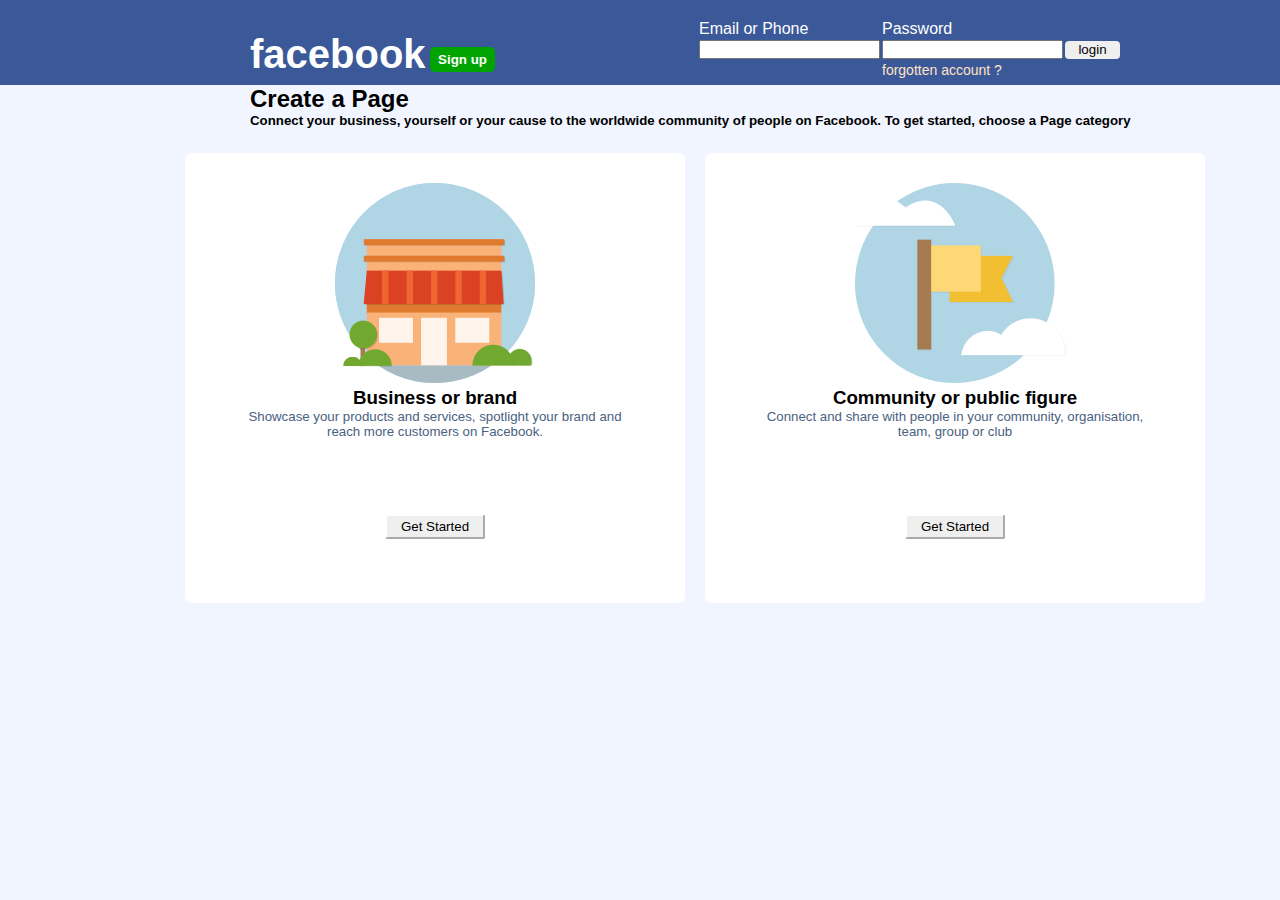
<file: index.html>
<!DOCTYPE html>
<html lang="en">
<head>
    <meta charset="UTF-8">
    <meta http-equiv="X-UA-Compatible" content="IE=edge">
    <meta name="viewport" content="width=device-width, initial-scale=1.0">
    <title>Facebook Home</title>
    <link rel="icon" type="img/icon" href="fblogo.png" >
    <link rel="stylesheet" href="style.css" type="text/css">
</head>
<body>
    <div class="main">
        <div class="header">
            <div class="logo"><a href="firstfb.html" class="logotext">facebook</a> 
              <div class="signdiv"><button type="button" class="signup" ><a href="newfb.html" class="link"> Sign up</a></button></div>
            </div>
            <div class="login">
                <form>
                    <table class="login-table" >
                        <tr>
                            <td><label class="logintext">Email or Phone</label></td>
                            <td><label class="logintext">Password</label></td>
                        </tr>
                        <tr>
                            <td><input type="text"></td>
                            <td><input type="text"></td>
                            <td><input type="submit" value="login" class="btlogin"></td>
                        </tr>
                        <tr>
                            <td></td>
                            <td><label class="forgtext">forgotten account ?</label></td>
                        </tr>
                    </table>
                </form>

            </div>
        

        </div>
        <div class="body">
            <div class="bodyhead"><h2>Create a Page</h2>
             <h5>Connect your business, yourself or your cause to the worldwide community of people on Facebook. To get started, choose a Page category</h5>
        
            <div class="bodyleft">
               <div class="img"><img src="fbimage1.png"></div>
               <div class="lefttext"><h3 >Business or brand</h3>
               <h5 class="lowertext"> Showcase your products and services, spotlight your brand and<br> reach more customers on Facebook.</h5></div>
               <div class="buttonget"><button class="clsbutton">Get Started</button></div>
            </div>
            <div class="bodyright">
              <div class="img"  ><img src="fbimage2.png"></div>
              <div class="lefttext"><h3 >Community or public figure</h3>
                <h5 class="lowertext">Connect and share with people in your community, organisation,<br> team, group or club </h5></div>
                <div class="buttonget"><button class="clsbutton">Get Started</button></div>
            </div>
  
        </div>

        

    </div>
</body>
</html>
</file>
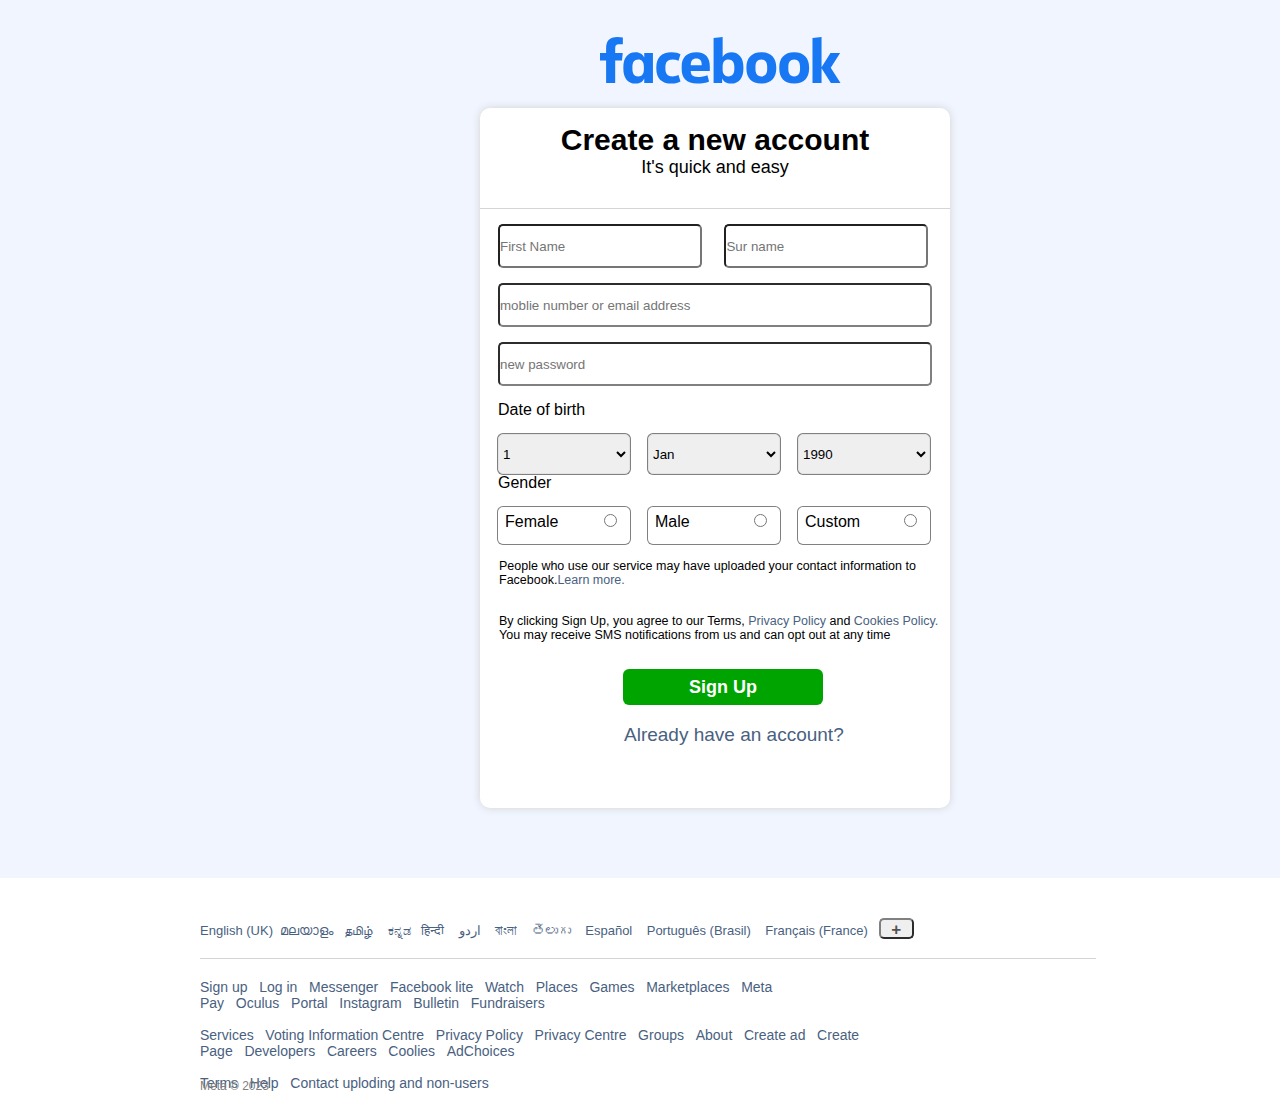
<file: newfb.html>
<!DOCTYPE html>
<html lang="en">
<head>
    <meta charset="UTF-8">
    <meta http-equiv="X-UA-Compatible" content="IE=edge">
    <meta name="viewport" content="width=device-width, initial-scale=1.0">
    <title>Sign up for facebook|facebook</title>
    <link rel="icon" type="img/icon" href="fblogo.png" >
    <link rel="stylesheet" href="fb.css" type="text/css" >
</head>
<body>
    <div class="mainblock">
        <div class="header"><a href="firstfb.html"><img src="dF5SId3UHWd.svg"  class="headerimg"></a>
        </div>
        <div class="formblock">
            <div class="formhead">
                <div class="head1"> Create a new account</div>
            <div class="head2"> It's quick and easy</div>
            </div>
            <div class="form">
                <form action="" >
                    <input type="text" class="name" placeholder="First Name">
                    <input type="text" class="name" placeholder="Sur name">
                    <input type="text" class="ltext" placeholder="moblie number or email address">
                    <input type="text" class="ltext" placeholder="new password">
                    <div class="textform">Date of birth </div> 
                    <div > <select class="op">
                            <option value="1">1</option>
                            <option value="2">2</option>
                            <option value="3">3</option>
                            <option value="4">4</option>
                            <option value="5">5</option>
                            <option value="6">6</option>
                            <option value="7">7</option>
                            <option value="8">8</option>
                            <option value="9">9</option>
                            <option value="10">10</option>
                            <option value="11">11</option>
                            <option value="12">12</option>
                            <option value="13">13</option>
                            <option value="14">14</option>
                            <option value="15">15</option>
                            <option value="16">16</option>
                            <option value="17">17</option>
                            <option value="18">18</option>
                            <option value="19">19</option>
                            <option value="20">20</option>
                            <option value="21">21</option>
                            <option value="22">22</option>
                            <option value="23">23</option>
                            <option value="24">24</option>
                            <option value="25">25</option>
                            <option value="26">26</option>
                            <option value="27">27</option>
                            <option value="28">28</option>
                            <option value="29">29</option>
                            <option value="30">30</option>
                            <option value="31">31</option>
                        </select>
                        <select class="op">
                            <option value="1">Jan</option>
                            <option value="2">Feb</option>
                            <option value="3">Mar</option>
                            <option value="4">Apr</option>
                            <option value="5">May</option>
                            <option value="6">Jun</option>
                            <option value="7">July</option>
                            <option value="8">Aug</option>
                            <option value="9">Sep</option>
                            <option value="10">Oct</option>
                            <option value="11">Nov</option>
                            <option value="12">Dec</option>
                        </select>
                        <select class="op">
                            <option value="1">1990</option>
                            <option value="2">1991</option>
                            <option value="3">1992</option>
                            <option value="4">1993</option>
                            <option value="5">1994</option>
                            <option value="6">1995</option>
                            <option value="7">1996</option>
                            <option value="8">1997</option>
                            <option value="9">1998</option>
                            <option value="10">1999</option>
                            <option value="11">2000</option>
                            <option value="12">2001</option>
                            <option value="13">2002</option>
                            <option value="14">2003</option>
                            <option value="15">2004</option>
                            <option value="16">2005</option>
                            <option value="17">2006</option>
                            <option value="18">2007</option>
                            <option value="19">2008</option>
                            <option value="20">2009</option>
                            <option value="21">2010</option>
                            <option value="22">2011</option>
                            <option value="23">2012</option>
                            <option value="24">2013</option>
                            <option value="25">2014</option>
                            <option value="26">2015</option>
                            <option value="27">2016</option>
                            <option value="28">2017</option>
                            <option value="29">2018</option>
                            <option value="30">2019</option>
                            <option value="32">2020</option>
                            <option value="33">2021</option>
                            <option value="34">2022</option>
                            <option value="35">2023</option>
                        </select> 
                    </div>   
                    <div class="textform">Gender</div>
                    <div class="radio"><div class="radiotext">Female</div>
                    <div class="genradio"><input type="radio" name="gender" value="female"></div></div>
                    <div class="radio"><div class="radiotext">Male</div>
                    <div class="genradio"><input type="radio" name="gender" value="Male"></div></div>
                    <div class="radio"><div class="radiotext">Custom</div>
                    <div class="genradio"><input type="radio" name="gender" value="Custom" ></div></div>
                    <div class="textbottomform">
                        People who use our service may have uploaded your contact information to Facebook.<a href="" class="link">Learn more.</a>
                    </div>
                    <div class="textbottomform">
                        By clicking Sign Up, you agree to our Terms,<a href="" class="link"> Privacy Policy</a> and <a href ="" class="link"> Cookies Policy.</a> You may receive SMS notifications from us and can opt out at any time
                    </div>
                    <div class="subbutton">
                        <button type="submit" class="button1" value="Sign Up">Sign Up</button>
                    </div>
                    <div class="alreadyacc">
                        <a href="index.html" class="link">Already have an account?</a>
                    </div>
                </form>

            </div>

        </div>
        <div class="footer">
            <div class="lang"><a href class="link">English (UK)</a>&nbsp&nbsp<a href class="link">മലയാളം  </a>&nbsp&nbsp<a href class="link">தமிழ்  </a>&nbsp&nbsp<a href class="link"> ಕನ್ನಡ</a>&nbsp&nbsp <a href class="link"> हिन्दी  </a>&nbsp&nbsp <a href class="link">اردو   </a>&nbsp&nbsp<a href class="link"> বাংলা  </a>&nbsp&nbsp<a href class="link"> తెలుగు </a>&nbsp&nbsp <a href class="link"> Español </a> &nbsp&nbsp<a href class="link"> Português (Brasil) </a>&nbsp&nbsp <a href class="link"> Français (France)   </a>
               &nbsp <button type="button" class="footerbutton">+</button>
            </div>
            <div class="moreop"><a href class="link"> Sign up</a>&nbsp&nbsp&nbsp<a href class="link">Log in</a>&nbsp&nbsp&nbsp<a href class="link">Messenger</a>&nbsp&nbsp&nbsp<a href class="link">Facebook  lite</a>&nbsp&nbsp&nbsp<a href class="link">Watch</a>&nbsp&nbsp&nbsp<a href class="link">Places</a>&nbsp&nbsp&nbsp<a href class="link">Games</a>&nbsp&nbsp&nbsp<a href class="link">Marketplaces</a>&nbsp&nbsp&nbsp<a href class="link">Meta Pay</a>&nbsp&nbsp&nbsp<a href class="link">Oculus</a>&nbsp&nbsp&nbsp<a href class="link">Portal</a>&nbsp&nbsp&nbsp<a href class="link">Instagram</a>&nbsp&nbsp&nbsp<a href class="link">Bulletin</a>&nbsp&nbsp&nbsp<a href class="link">Fundraisers<br><br></a><a href class="link">Services</a>&nbsp&nbsp&nbsp<a href class="link">Voting Information Centre</a>&nbsp&nbsp&nbsp<a href class="link">Privacy Policy</a>&nbsp&nbsp&nbsp<a href class="link">Privacy Centre</a>&nbsp&nbsp&nbsp<a href class="link">Groups</a>&nbsp&nbsp&nbsp<a href class="link">About</a>&nbsp&nbsp&nbsp<a href class="link">Create ad</a>&nbsp&nbsp&nbsp<a href class="link">Create Page</a>&nbsp&nbsp&nbsp<a href class="link">Developers</a>&nbsp&nbsp&nbsp<a href class="link">Careers</a>&nbsp&nbsp&nbsp<a href class="link">Coolies</a>&nbsp&nbsp&nbsp<a href class="link">AdChoices<br><br></a><a href class="link">Terms</a>&nbsp&nbsp&nbsp<a href class="link">Help</a>&nbsp&nbsp&nbsp<a href class="link">Contact uploding and non-users</a>
               </div>
            <div class="footerend">Meta © 2023</div>
        </div>
    </div>
</body>
</html>
</file>
<file: style.css>
*{
    padding: 0%;
    margin: 0%;
}
.main{
    font-family: SFProDisplay-Bold, Helvetica, Arial, sans-serif;
}
.header{
    width: 100%;
    height: 85px;
    background-color: #3b5998;
}
body{
    margin: 0;
    background-color: #f0f5ff;
}
.logo{
    width: 50%;
    padding-top: 32px;
    float: left;
}
.login{
    width: 50%;
    float: left;
    padding-top:18px;
}
.logotext{
    color: #fff;
    font-weight: bold;
    font-size: 40px;
    margin-left: 250px;
    text-decoration: none
}
.logintext{
    color: #fff;
;
}
.signup
{
    border: none;
    width :65px;
    height: 25px;
    color: rgb(250, 248, 248);
    background-color: #00a400;
    border-radius: 5px;
}
.signdiv
{
    float: left;
    padding-left: 430PX;
    margin-top: -30PX;
    color: #fff;
}
.link
{
    text-decoration: none;
    color: #fff;
    font-weight: bold;
}
.forgtext{
    color: bisque;
    font-size: 14px;
}
.btlogin
{
    cursor: pointer;
    border-radius: 4px;
    width: 55px;
    height: 18px;
    border: none;
}
.login-table{
    margin-left: 57px;
}
.bodyhead{
    width: 100%;
    font-weight: lighter;
    padding-left: 250px;
}
.bodyleft
{   
    margin-top: 25px;
    margin-left: -65px;
    background-color:#fff;
    width: 500px;
    height: 450px;
    float: left;
    border-radius: 6px;
}
.bodyright{
    margin-top: 25px;
    margin-left: 20px;
    float: left;
    background-color: #fff;
    width: 500px;
    height: 450px;
    border-radius: 6px;
}
.img
{
    padding-left: 150px;
    padding-top: 30px;
}
.lefttext{
    text-align: center;

}
.lowertext
{
    color: #496180;
    font-weight: lighter;
}
.buttonget{
    
    text-align: center;
    margin-top:75px  ;
}
.clsbutton{
    border-radius: 2px;
    width: 100px;
    height: 25px;
    border-color: #fff;
    
}
</file>
<file: fb.css>
*
{
    padding: 0%;
    margin: 0%;
}
.mainblock
{
    font-family: SFProDisplay-Bold, Helvetica, Arial, sans-serif;
    width: 100%;
    height: 1100px;
    background-color:#f0f5ff;
}
.header
{   
    width: 100%;
    height: 75px;
    margin-top: 0px;
    

}
.headerimg
{   
 width: 300px;
 height: 200px;
 margin-top: -40px;
 margin-left: 570px;
}
.formhead{
    /* border-bottom: #999; */
    text-align: center;
    width:470px ;
    height: 100px;
    border-bottom: 1px solid rgb(214, 213, 213);
}
.formblock
{   
    margin-top: 33px;
    border-radius: 10px;
    margin-left: 480px;
    width: 470px;
    height: 700px;
    background-color: #fff;
    box-shadow: 0 0 8px  rgb(212, 211, 211);
}
.name{
    margin-top: 15px;
    margin-left: 18px;
    height: 40px;
    width: 200px;
    border-radius: 5px;


}
.ltext{
    margin-top: 15px;
    margin-left: 18px;
    height: 40px;
    width: 430px;
    border-radius: 5px;
    border-color: gray;

}
.head1
{   font-style:normal;
    font-weight: bold;
    font-size: 30px;
    padding-top: 15px;
}
.head2
{
    font-size: 18px;
}
.textform
{
        margin-top: 15px;
         margin-left: 18px;
}
.op
{
    margin-top: 15px;
    margin-left: 18px;
    height: 40px;
    width: 132px;
    border-radius: 5px;
    border-width: thin;
    box-shadow: 0 0 0 1px gray;
    border-color: rgb(226, 228, 228) ;
    float: left;
}
.radio{
    
    margin-top: 15px;
    margin-left: 18px;
    height: 37px;
    width: 132px;
    border-radius: 5px;
    border-width: thin;
    box-shadow: 0 0 0 1px gray ;
    border-color: rgb(226, 228, 228) ;
    float: left;
}
.radiotext{
    width: 9px;
    margin-left: 7px;
    margin-top: 6px;
    float: left;
}
.genradio{
    
    margin-left: 90px;
    margin-top: 6px;
    float: left;
}
.textbottomform
{ 
    float: left;
   margin-top: 15px;
    margin-left: 19px; 
    height: 40px;
    width: 450px;
    font-size: 12.5px;
}

.link{
    text-decoration: none;
    color: #496180;

}
.link:hover{
    text-decoration: underline;
}
.subbutton
{
    float: left;
    height: 40px;
    width: 450px;
    margin-top: 15px;
    margin-left: 143px;

    
}
.button1
{   

    background-color: #00a400;
    border: none;
    border-radius: 6px;
    color: #fff;
    font-size: 18px;
    font-weight: 600;
    height: 36px;
    width: 200px;
    cursor: pointer;
}
.alreadyacc
{   
    float: left;
    height: 40px;
    width: 450px;
    margin-top: 15px;
    margin-left: 144px;
    font-size: 19px;
}
.footer
{
    width: 100%;
    height: 230px;
    float: left;
    background-color: #fff;
    margin-top: 70px;
}
.lang
{
    float: left;
    width: 70%;
    height: 40px;
    margin-left: 200px;
    margin-top: 40px;
    border-bottom: 1px solid rgb(214, 213, 213);
    font-size: 13px;
    
}
.footerbutton
{
    width: 35px;
    font-size: 17px;
    font-weight: bold;
    height: 21px;
    cursor: pointer ;
    border-radius: 5px;
    color: rgb(85, 83, 83);
    border-color: grey;
}

.moreop{

    width: 70%;
    height: 100px;
    float: left;
    background-color: #fff;
    margin-top: 20px;
    margin-left: 200px;
     font-size: 14px;
}
.footerend{
    float: left;
    width: 100%;
    margin-left: 200px;
    font-size: 12px ;
    font-weight: lighter;
    color: gray;
}
</file>
